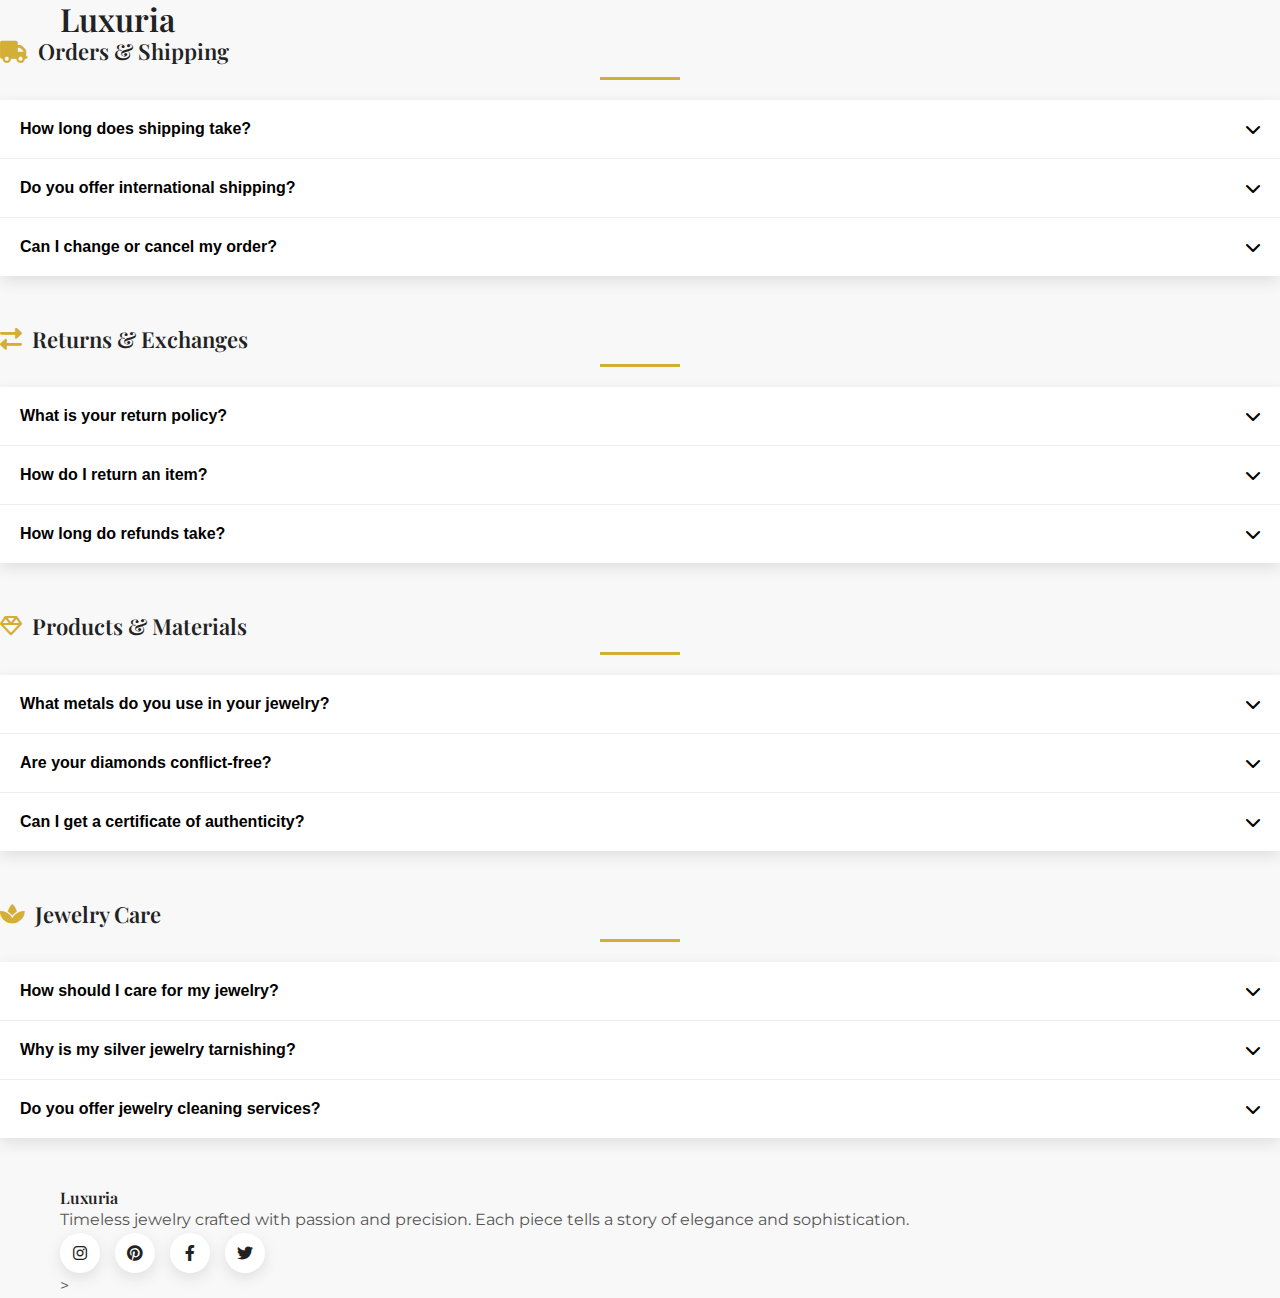
<file: faq.html>
<!DOCTYPE html>
<html lang="en">
<head>
    <meta charset="UTF-8">
    <meta name="viewport" content="width=device-width, initial-scale=1.0">
    <title>Luxuria | Frequently Asked Questions</title>
    <link rel="website icon" type="png" href="IBP ;.png">
    <link rel="stylesheet" href="https://cdnjs.cloudflare.com/ajax/libs/font-awesome/6.0.0/css/all.min.css">
    <link rel="stylesheet" href="style.css">
    <link rel="stylesheet" href="faq.css">
    <link href="https://fonts.googleapis.com/css2?family=Playfair+Display:wght@400;700&family=Montserrat:wght@300;400;600&display=swap" rel="stylesheet">
</head>
<body>
    <!-- Preloader (same as main site) -->
    <div class="preloader">
        <div class="diamond-loader"></div>
    </div>

    <!-- Header (same as main site) -->
    <header class="luxury-header">
        <div class="container">
            <div class="logo">
           
                <h1>Luxuria</h1>
            </div>
           
         
        </div>
    </header>

    <!-- FAQ Hero Section -->
    

    
       

        <div class="faq-container">
            <!-- Orders & Shipping -->
            <section class="faq-section" data-category="orders">
                <h3 class="section-title"><i class="fas fa-truck"></i> Orders & Shipping</h3>
                <div class="accordion">
                    <div class="accordion-item">
                        <button class="accordion-header">
                            <span>How long does shipping take?</span>
                            <i class="fas fa-chevron-down"></i>
                        </button>
                        <div class="accordion-content">
                            <p>We offer several shipping options:</p>
                            <ul>
                                <li><strong>Standard Shipping:</strong> 3-5 business days ($8.95)</li>
                                <li><strong>Express Shipping:</strong> 2-3 business days ($14.95)</li>
                                <li><strong>Overnight Shipping:</strong> 1 business day ($24.95)</li>
                            </ul>
                            <p>All orders are processed within 1-2 business days. You'll receive a tracking number once your order ships.</p>
                        </div>
                    </div>

                    <div class="accordion-item">
                        <button class="accordion-header">
                            <span>Do you offer international shipping?</span>
                            <i class="fas fa-chevron-down"></i>
                        </button>
                        <div class="accordion-content">
                            <p>Yes, we ship to most countries worldwide. International shipping typically takes 7-14 business days and costs are calculated at checkout based on your location.</p>
                            <p>Please note that customers are responsible for any customs duties, taxes, or fees imposed by their country.</p>
                        </div>
                    </div>

                    <div class="accordion-item">
                        <button class="accordion-header">
                            <span>Can I change or cancel my order?</span>
                            <i class="fas fa-chevron-down"></i>
                        </button>
                        <div class="accordion-content">
                            <p>We process orders quickly to ensure fast delivery. If you need to make changes, please contact us immediately at <a href="mailto:support@luxuria.com">support@luxuria.com</a> or call +1 (555) 123-4567.</p>
                            <p>If your order hasn't been shipped yet, we may be able to modify or cancel it. Once shipped, you'll need to follow our return process.</p>
                        </div>
                    </div>
                </div>
            </section>

            <!-- Returns & Exchanges -->
            <section class="faq-section" data-category="returns">
                <h3 class="section-title"><i class="fas fa-exchange-alt"></i> Returns & Exchanges</h3>
                <div class="accordion">
                    <div class="accordion-item">
                        <button class="accordion-header">
                            <span>What is your return policy?</span>
                            <i class="fas fa-chevron-down"></i>
                        </button>
                        <div class="accordion-content">
                            <p>We offer a 30-day return policy for most items. To be eligible for a return:</p>
                            <ul>
                                <li>Item must be unused and in the same condition as received</li>
                                <li>Item must be in the original packaging</li>
                                <li>Proof of purchase is required</li>
                            </ul>
                            <p>Personalized or engraved items are final sale and cannot be returned.</p>
                        </div>
                    </div>

                    <div class="accordion-item">
                        <button class="accordion-header">
                            <span>How do I return an item?</span>
                            <i class="fas fa-chevron-down"></i>
                        </button>
                        <div class="accordion-content">
                            <p>To initiate a return:</p>
                            <ol>
                                <li>Contact our customer service to request a return authorization</li>
                                <li>Package the item securely in its original packaging</li>
                                <li>Include the return form provided by our team</li>
                                <li>Ship the package to the address provided</li>
                            </ol>
                            <p>Return shipping costs are the customer's responsibility unless the return is due to our error.</p>
                        </div>
                    </div>

                    <div class="accordion-item">
                        <button class="accordion-header">
                            <span>How long do refunds take?</span>
                            <i class="fas fa-chevron-down"></i>
                        </button>
                        <div class="accordion-content">
                            <p>Once we receive your return, we will inspect it and notify you of the approval status. Approved refunds will be processed to your original payment method within 5-7 business days.</p>
                            <p>Please note that your bank or credit card company may take additional time to post the refund to your account.</p>
                        </div>
                    </div>
                </div>
            </section>

            <!-- Products & Materials -->
            <section class="faq-section" data-category="products">
                <h3 class="section-title"><i class="far fa-gem"></i> Products & Materials</h3>
                <div class="accordion">
                    <div class="accordion-item">
                        <button class="accordion-header">
                            <span>What metals do you use in your jewelry?</span>
                            <i class="fas fa-chevron-down"></i>
                        </button>
                        <div class="accordion-content">
                            <p>We use only high-quality metals in our jewelry:</p>
                            <ul>
                                <li><strong>Gold:</strong> 14k and 18k in yellow, white, and rose gold</li>
                                <li><strong>Silver:</strong> Sterling silver (92.5% pure)</li>
                                <li><strong>Platinum:</strong> 950 platinum (95% pure)</li>
                                <li><strong>Vermeil:</strong> Sterling silver with 18k gold plating</li>
                            </ul>
                            <p>All our metals are nickel-free and hypoallergenic.</p>
                        </div>
                    </div>

                    <div class="accordion-item">
                        <button class="accordion-header">
                            <span>Are your diamonds conflict-free?</span>
                            <i class="fas fa-chevron-down"></i>
                        </button>
                        <div class="accordion-content">
                            <p>Absolutely. We adhere to the Kimberley Process and only source diamonds from ethical suppliers who comply with international labor and trade regulations.</p>
                            <p>All our diamonds come with certification from reputable gemological laboratories, and we can provide these documents upon request.</p>
                        </div>
                    </div>

                    <div class="accordion-item">
                        <button class="accordion-header">
                            <span>Can I get a certificate of authenticity?</span>
                            <i class="fas fa-chevron-down"></i>
                        </button>
                        <div class="accordion-content">
                            <p>Yes, all our jewelry comes with a certificate of authenticity. For diamond jewelry over 0.5 carats, we include a GIA or IGI certificate.</p>
                            <p>If you need additional documentation for insurance purposes, please contact our customer service team after your purchase.</p>
                        </div>
                    </div>
                </div>
            </section>

            <!-- Jewelry Care -->
            <section class="faq-section" data-category="care">
                <h3 class="section-title"><i class="fas fa-spa"></i> Jewelry Care</h3>
                <div class="accordion">
                    <div class="accordion-item">
                        <button class="accordion-header">
                            <span>How should I care for my jewelry?</span>
                            <i class="fas fa-chevron-down"></i>
                        </button>
                        <div class="accordion-content">
                            <p>To keep your jewelry looking its best:</p>
                            <ul>
                                <li>Remove jewelry before swimming, showering, or applying cosmetics</li>
                                <li>Store pieces separately in soft pouches to prevent scratching</li>
                                <li>Clean with a soft, lint-free cloth after each wear</li>
                                <li>For deeper cleaning, use a mild soap solution and soft brush</li>
                                <li>Have pieces professionally cleaned and inspected annually</li>
                            </ul>
                        </div>
                    </div>

                    <div class="accordion-item">
                        <button class="accordion-header">
                            <span>Why is my silver jewelry tarnishing?</span>
                            <i class="fas fa-chevron-down"></i>
                        </button>
                        <div class="accordion-content">
                            <p>Silver naturally tarnishes when exposed to air and certain chemicals. This is normal and doesn't indicate poor quality.</p>
                            <p>To prevent tarnish:</p>
                            <ul>
                                <li>Store silver in airtight containers with anti-tarnish strips</li>
                                <li>Wear your silver jewelry regularly (body oils help prevent tarnish)</li>
                                <li>Clean with a silver polishing cloth</li>
                            </ul>
                            <p>We include a polishing cloth with all silver jewelry purchases.</p>
                        </div>
                    </div>

                    <div class="accordion-item">
                        <button class="accordion-header">
                            <span>Do you offer jewelry cleaning services?</span>
                            <i class="fas fa-chevron-down"></i>
                        </button>
                        <div class="accordion-content">
                            <p>Yes, we offer complimentary cleaning for all Luxuria jewelry. Simply visit any of our boutiques or mail your jewelry to our service center (shipping costs apply).</p>
                            <p>For non-Luxuria jewelry, we charge a modest fee based on the piece and required services. Contact us for more information.</p>
                        </div>
                    </div>
                </div>
            </section>
        </div>

       

    <!-- Footer (same as main site) -->
    <footer class="luxury-footer">
        <div class="container">
            <div class="footer-column">
                <h4>Luxuria</h4>
                <p>Timeless jewelry crafted with passion and precision. Each piece tells a story of elegance and sophistication.</p>
                <div class="social-links">
                    <a href="#"><i class="fab fa-instagram"></i></a>
                    <a href="#"><i class="fab fa-pinterest"></i></a>
                    <a href="#"><i class="fab fa-facebook-f"></i></a>
                    <a href="#"><i class="fab fa-twitter"></i></a>
                </div>
            </div>
            >
    </footer>

    <script src="main.js"></script>
    <script src="faq.js"></script>
</body>
</html>
</file>
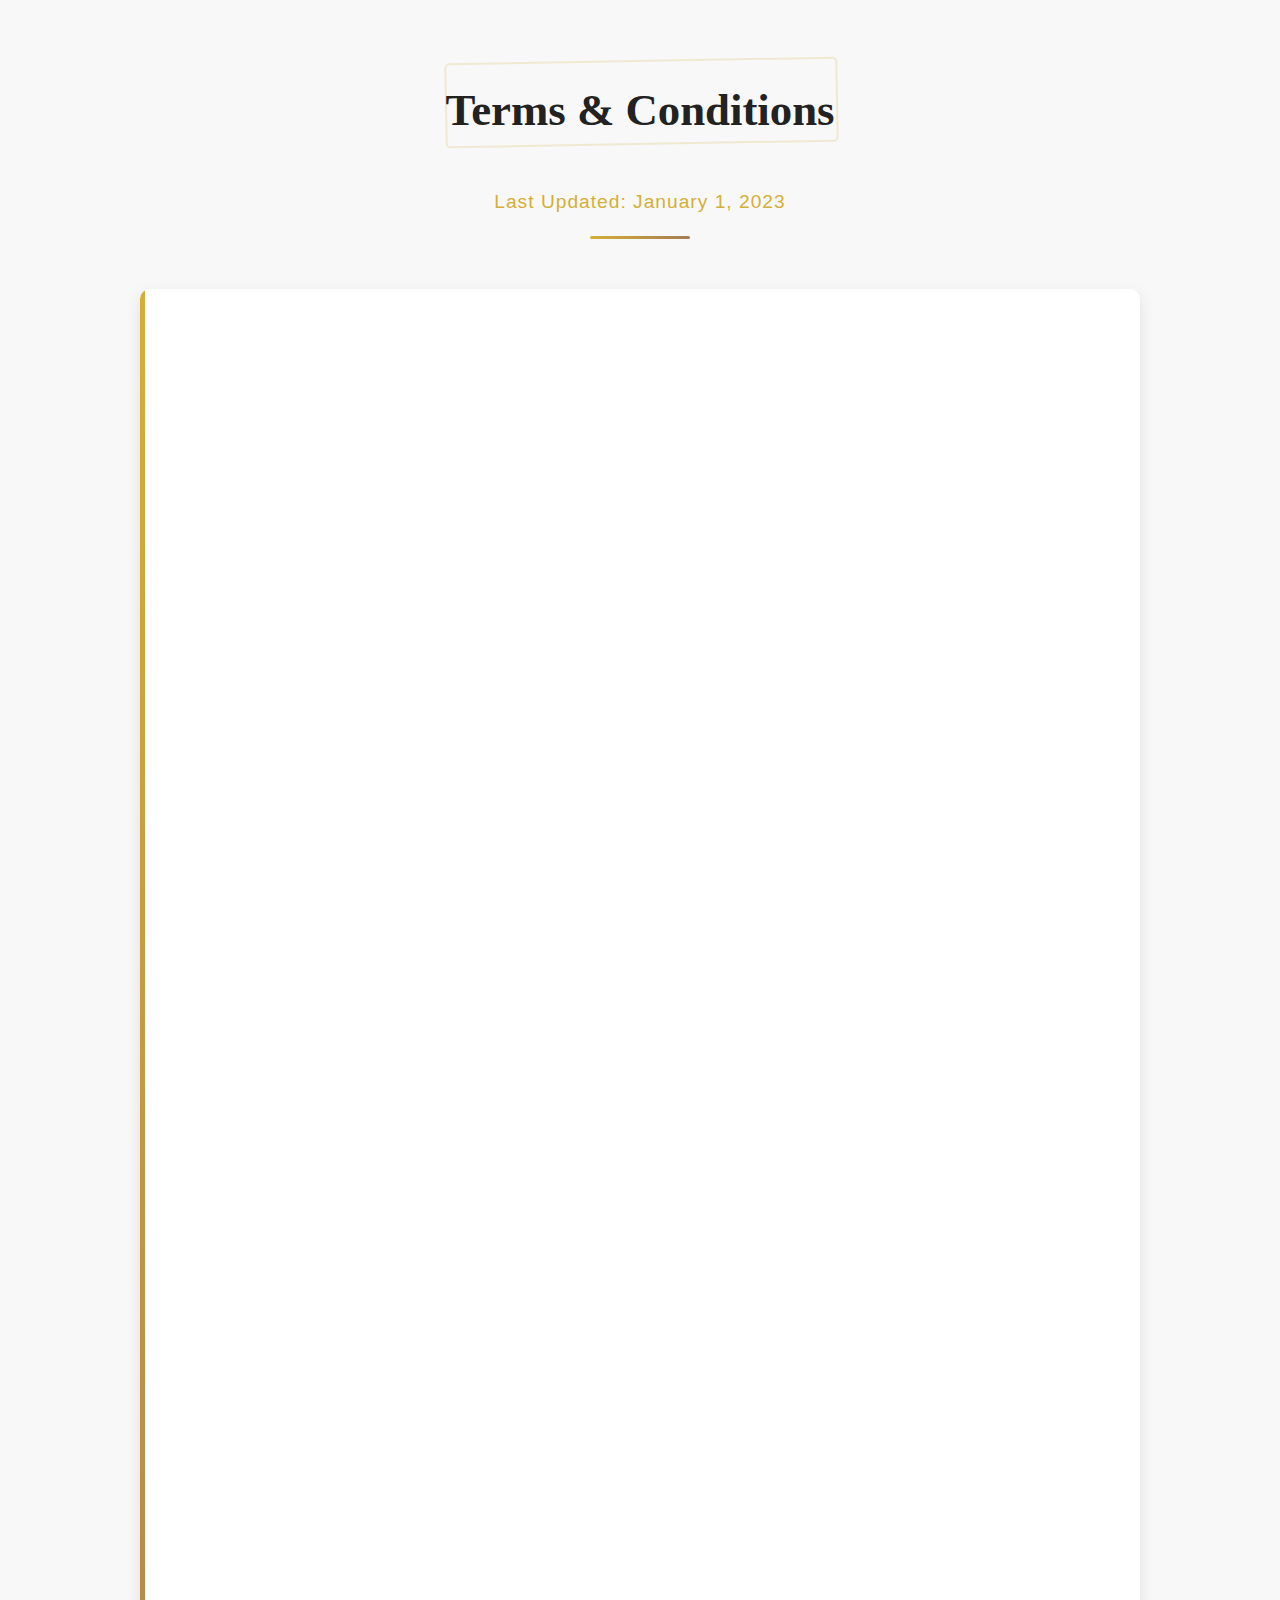
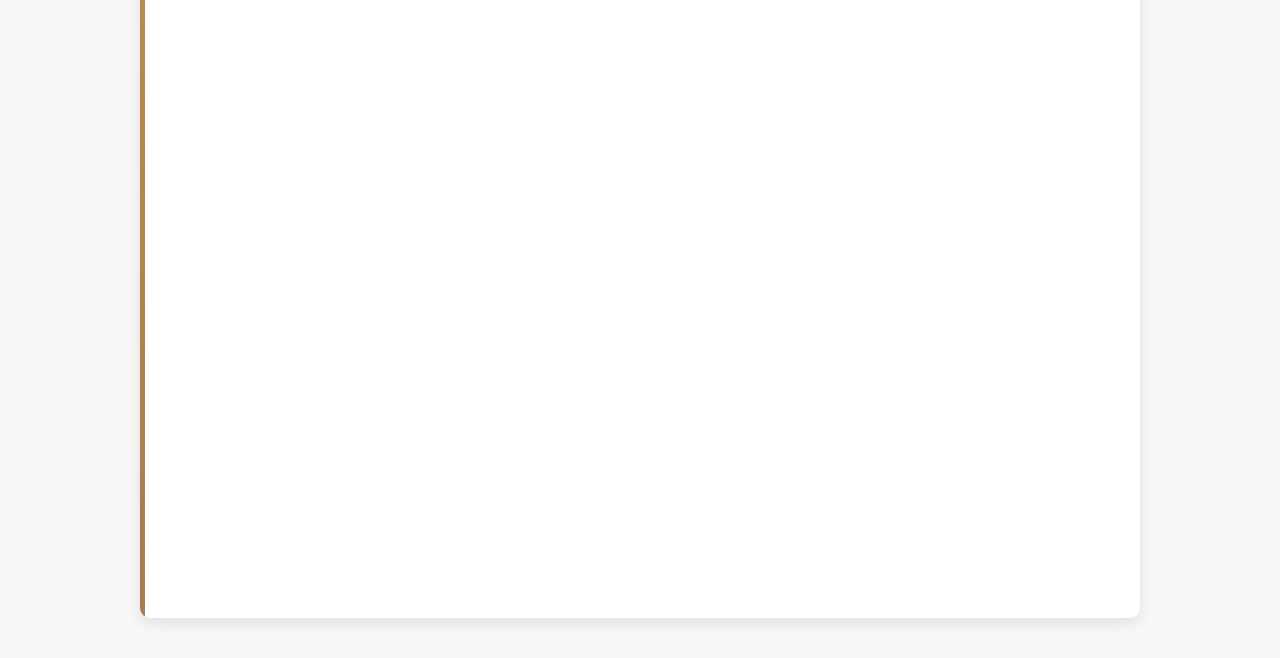
<file: terms.html>
<!DOCTYPE html>
<html lang="en">
<head>
    <meta charset="UTF-8">
    <meta name="viewport" content="width=device-width, initial-scale=1.0">
    <title>Terms & Conditions | Luxuria Jewelry</title>
    <link rel="website icon" type="png" href="IBP ;.png">
    <style>
        /* Terms & Conditions Page Styles with Animations */
        :root {
            --primary-color: #d4af37; /* Gold */
            --secondary-color: #333333; /* Dark gray */
            --accent-color: #a67c52; /* Metallic bronze */
            --light-color: #f8f8f8;
            --dark-color: #222222;
            --text-color: #555555;
            --light-gray: #eaeaea;
            --white: #ffffff;
            
            --font-heading: 'Playfair Display', serif;
            --font-body: 'Montserrat', sans-serif;
            
            --transition: all 0.4s cubic-bezier(0.25, 0.46, 0.45, 0.94);
            --transition-slow: all 0.6s cubic-bezier(0.25, 0.46, 0.45, 0.94);
            --box-shadow: 0 5px 15px rgba(0, 0, 0, 0.1);
        }

        body {
            font-family: var(--font-body);
            color: var(--text-color);
            line-height: 1.8;
            background-color: var(--light-color);
            padding: 0;
            margin: 0;
        }

        .terms-container {
            max-width: 1000px;
            margin: 0 auto;
            padding: 40px 20px;
            animation: fadeIn 0.8s ease-out;
        }

        @keyframes fadeIn {
            from {
                opacity: 0;
                transform: translateY(20px);
            }
            to {
                opacity: 1;
                transform: translateY(0);
            }
        }

        .terms-header {
            text-align: center;
            margin-bottom: 50px;
            position: relative;
            overflow: hidden;
        }

        .terms-header::after {
            content: '';
            position: absolute;
            bottom: 0;
            left: 50%;
            transform: translateX(-50%);
            width: 100px;
            height: 3px;
            background: linear-gradient(90deg, var(--primary-color), var(--accent-color));
            border-radius: 3px;
        }

        .terms-title {
            font-family: var(--font-heading);
            font-size: 2.8rem;
            color: var(--dark-color);
            margin-bottom: 15px;
            position: relative;
            display: inline-block;
        }

        .terms-title::before {
            content: '';
            position: absolute;
            top: -10px;
            left: 0;
            width: 100%;
            height: 100%;
            border: 2px solid rgba(212, 175, 55, 0.2);
            border-radius: 5px;
            transform: rotate(-1deg);
            z-index: -1;
            animation: pulseBorder 4s infinite alternate;
        }

        @keyframes pulseBorder {
            0% {
                transform: rotate(-1deg) scale(1);
                opacity: 0.3;
            }
            100% {
                transform: rotate(1deg) scale(1.02);
                opacity: 0.7;
            }
        }

        .terms-subtitle {
            font-size: 1.2rem;
            color: var(--primary-color);
            letter-spacing: 1px;
        }

        .terms-content {
            background-color: var(--white);
            border-radius: 10px;
            box-shadow: var(--box-shadow);
            padding: 40px;
            position: relative;
            overflow: hidden;
            transition: var(--transition-slow);
        }

        .terms-content:hover {
            box-shadow: 0 10px 30px rgba(0, 0, 0, 0.15);
            transform: translateY(-5px);
        }

        .terms-content::before {
            content: '';
            position: absolute;
            top: 0;
            left: 0;
            width: 5px;
            height: 100%;
            background: linear-gradient(to bottom, var(--primary-color), var(--accent-color));
        }

        .section {
            margin-bottom: 40px;
            opacity: 0;
            transform: translateY(20px);
            animation: fadeInUp 0.6s forwards;
        }

        @keyframes fadeInUp {
            to {
                opacity: 1;
                transform: translateY(0);
            }
        }

        .section:nth-child(1) { animation-delay: 0.2s; }
        .section:nth-child(2) { animation-delay: 0.4s; }
        .section:nth-child(3) { animation-delay: 0.6s; }
        .section:nth-child(4) { animation-delay: 0.8s; }
        .section:nth-child(5) { animation-delay: 1s; }
        .section:nth-child(6) { animation-delay: 1.2s; }

        .section-title {
            font-family: var(--font-heading);
            font-size: 1.6rem;
            color: var(--dark-color);
            margin-bottom: 15px;
            position: relative;
            display: inline-block;
        }

        .section-title::after {
            content: '';
            position: absolute;
            bottom: -5px;
            left: 0;
            width: 50px;
            height: 2px;
            background-color: var(--primary-color);
            transition: var(--transition);
        }

        .section-title:hover::after {
            width: 100%;
        }

        .section-content {
            padding-left: 20px;
            border-left: 1px dashed var(--light-gray);
            transition: var(--transition);
        }

        .section:hover .section-content {
            border-left-color: var(--primary-color);
            padding-left: 25px;
        }

        .highlight-box {
            background-color: rgba(212, 175, 55, 0.05);
            border-left: 4px solid var(--primary-color);
            padding: 20px;
            margin: 20px 0;
            border-radius: 0 5px 5px 0;
            transition: var(--transition);
        }

        .highlight-box:hover {
            background-color: rgba(212, 175, 55, 0.1);
            transform: translateX(5px);
        }

        .last-updated {
            text-align: center;
            font-style: italic;
            color: var(--text-color);
            margin-top: 50px;
            opacity: 0;
            animation: fadeIn 0.6s 1.4s forwards;
        }

        /* Responsive Styles */
        @media (max-width: 768px) {
            .terms-title {
                font-size: 2.2rem;
            }
            
            .terms-content {
                padding: 30px 20px;
            }
            
            .section-title {
                font-size: 1.4rem;
            }
        }

        @media (max-width: 576px) {
            .terms-title {
                font-size: 1.8rem;
            }
            
            .terms-subtitle {
                font-size: 1rem;
            }
            
            .section-title {
                font-size: 1.2rem;
            }
        }
    </style>
</head>
<body>
    <div class="terms-container">
        <div class="terms-header">
            <h1 class="terms-title">Terms & Conditions</h1>
            <p class="terms-subtitle">Last Updated: January 1, 2023</p>
        </div>
        
        <div class="terms-content">
            <div class="section">
                <h2 class="section-title">1. Introduction</h2>
                <div class="section-content">
                    <p>Welcome to Luxuria Jewelry. These Terms & Conditions govern your use of our website and services. By accessing or using our services, you agree to be bound by these terms.</p>
                    <div class="highlight-box">
                        <p>Please read these terms carefully before using our website. If you disagree with any part of these terms, you may not access the service.</p>
                    </div>
                </div>
            </div>
            
            <div class="section">
                <h2 class="section-title">2. Intellectual Property</h2>
                <div class="section-content">
                    <p>The content, organization, graphics, design, and other matters related to our site are protected under applicable copyrights and other proprietary laws.</p>
                    <p>All jewelry designs, product images, and descriptions are the exclusive property of Luxuria Jewelry and may not be reproduced without express written permission.</p>
                </div>
            </div>
            
            <div class="section">
                <h2 class="section-title">3. Product Information</h2>
                <div class="section-content">
                    <p>We strive to accurately display our products, including colors and details. However, actual colors may vary due to device display settings.</p>
                    <p>All precious metal weights and gemstone carat weights are approximate. Slight variations may occur in handmade items.</p>
                    <div class="highlight-box">
                        <p>All jewelry is handcrafted, and minor variations in design may occur, making each piece unique.</p>
                    </div>
                </div>
            </div>
            
            <div class="section">
                <h2 class="section-title">4. Orders & Payments</h2>
                <div class="section-content">
                    <p>All orders are subject to product availability. We reserve the right to refuse or cancel any order for any reason.</p>
                    <p>Accepted payment methods include major credit cards, PayPal, and Apple Pay. All transactions are processed securely.</p>
                </div>
            </div>
            
            <div class="section">
                <h2 class="section-title">5. Returns & Exchanges</h2>
                <div class="section-content">
                    <p>We accept returns within 30 days of purchase for store credit or exchange. Items must be in original condition with all tags attached.</p>
                    <div class="highlight-box">
                        <p>Custom or engraved items cannot be returned or exchanged unless defective.</p>
                    </div>
                    <p>Shipping costs for returns are the responsibility of the customer, except in cases of defective items.</p>
                </div>
            </div>
            
            <div class="section">
                <h2 class="section-title">6. Limitation of Liability</h2>
                <div class="section-content">
                    <p>Luxuria Jewelry shall not be liable for any special or consequential damages resulting from the use of, or inability to use, our products or services.</p>
                    <p>Our total liability for any claim related to our products or services shall not exceed the purchase price of the item in question.</p>
                </div>
            </div>
            
            <p class="last-updated">These terms may be updated periodically. Please check back for the most current version.</p>
        </div>
    </div>
</body>
</html>
</file>
<file: style.css>
/* Fonts and Base Styles */
@import url('https://fonts.googleapis.com/css2?family=Playfair+Display:wght@400;500;600;700&family=Montserrat:wght@300;400;500;600;700&display=swap');

:root {
    --primary-color: #d4af37; /* Gold */
    --secondary-color: #333333; /* Dark gray */
    --accent-color: #a67c52; /* Metallic bronze */
    --light-color: #f8f8f8;
    --dark-color: #222222;
    --text-color: #555555;
    --light-gray: #eaeaea;
    --medium-gray: #cccccc;
    --white: #ffffff;
    --black: #000000;
    --success-color: #4caf50;
    --error-color: #f44336;
    
    --font-heading: 'Playfair Display', serif;
    --font-body: 'Montserrat', sans-serif;
    
    --transition: all 0.3s ease;
    --box-shadow: 0 5px 15px rgba(0, 0, 0, 0.1);
    --box-shadow-hover: 0 8px 25px rgba(0, 0, 0, 0.15);
}

* {
    margin: 0;
    padding: 0;
    box-sizing: border-box;
}

body {
    font-family: var(--font-body);
    color: var(--text-color);
    line-height: 1.6;
    background-color: var(--light-color);
    overflow-x: hidden;
}

h1, h2, h3, h4, h5, h6 {
    font-family: var(--font-heading);
    color: var(--dark-color);
    font-weight: 600;
    line-height: 1.2;
}

a {
    text-decoration: none;
    color: inherit;
    transition: var(--transition);
}

ul {
    list-style: none;
}

img {
    max-width: 100%;
    height: auto;
    display: block;
}

.container {
    width: 100%;
    max-width: 1200px;
    margin: 0 auto;
    padding: 0 20px;
}

.btn {
    display: inline-block;
    padding: 12px 24px;
    border-radius: 4px;
    font-weight: 600;
    text-align: center;
    cursor: pointer;
    transition: var(--transition);
    border: none;
    font-family: var(--font-body);
}

.btn-primary {
    background-color: var(--primary-color);
    color: var(--white);
}

.btn-primary:hover {
    background-color: #c19b2e;
    transform: translateY(-2px);
    box-shadow: var(--box-shadow-hover);
}

.btn-secondary {
    background-color: var(--secondary-color);
    color: var(--white);
}

.btn-secondary:hover {
    background-color: #444444;
    transform: translateY(-2px);
    box-shadow: var(--box-shadow-hover);
}

.btn-outline {
    background-color: transparent;
    color: var(--dark-color);
    border: 1px solid var(--dark-color);
}

.btn-outline:hover {
    background-color: var(--dark-color);
    color: var(--white);
}

.btn-text {
    background-color: transparent;
    color: var(--text-color);
    padding: 8px 16px;
}

.btn-text:hover {
    color: var(--primary-color);
}

.section-title {
    font-size: 2.5rem;
    margin-bottom: 1.5rem;
    text-align: center;
    position: relative;
    padding-bottom: 15px;
}

.section-title::after {
    content: '';
    position: absolute;
    bottom: 0;
    left: 50%;
    transform: translateX(-50%);
    width: 80px;
    height: 3px;
    background-color: var(--primary-color);
}

/* Header Styles */
.header {
    position: fixed;
    top: 0;
    left: 0;
    width: 100%;
    background-color: var(--white);
    box-shadow: 0 2px 10px rgba(0, 0, 0, 0.1);
    z-index: 1000;
    padding: 15px 0;
    transition: var(--transition);
}

.header.scrolled {
    padding: 10px 0;
    background-color: rgba(247, 246, 243, 0.753);
    backdrop-filter: blur(5px);
}

.header-content {
    display: flex;
    justify-content: space-between;
    align-items: center;
}

.logo a {
    font-family: var(--font-heading);
    font-size: 1.8rem;
    font-weight: 700;
    color: var(--dark-color);
    letter-spacing: 1px;
}

.logo a:hover {
    color: var(--primary-color);
}

.main-nav ul {
    display: flex;
    gap: 30px;
}

.main-nav a {
    font-weight: 500;
    color: var(--dark-color);
    position: relative;
    padding: 5px 0;
}

.main-nav a::after {
    content: '';
    position: absolute;
    bottom: 0;
    left: 0;
    width: 0;
    height: 2px;
    background-color: var(--primary-color);
    transition: var(--transition);
}

.main-nav a:hover::after {
    width: 100%;
}

.header-icons {
    display: flex;
    gap: 20px;
    align-items: center;
}

.header-icons a {
    font-size: 1.2rem;
    color: var(--dark-color);
    position: relative;
}

.header-icons a:hover {
    color: var(--primary-color);
}

.cart-count {
    position: absolute;
    top: -8px;
    right: -8px;
    background-color: var(--primary-color);
    color: var(--white);
    border-radius: 50%;
    width: 18px;
    height: 18px;
    display: flex;
    justify-content: center;
    align-items: center;
    font-size: 0.7rem;
    font-weight: 600;
}

.mobile-menu-btn {
    display: none;
    background: none;
    border: none;
    font-size: 1.5rem;
    color: var(--dark-color);
    cursor: pointer;
}

/* Mobile Menu */
.mobile-menu {
    position: fixed;
    top: 0;
    right: -100%;
    width: 300px;
    height: 100vh;
    background-color: var(--white);
    z-index: 1100;
    transition: var(--transition);
    box-shadow: -5px 0 15px rgba(0, 0, 0, 0.1);
}

.mobile-menu.active {
    right: 0;
}

.mobile-menu-header {
    padding: 20px;
    display: flex;
    justify-content: flex-end;
}

.close-mobile-menu {
    background: none;
    border: none;
    font-size: 1.5rem;
    color: var(--dark-color);
    cursor: pointer;
}

.mobile-nav ul {
    padding: 20px;
}

.mobile-nav li {
    margin-bottom: 15px;
}

.mobile-nav a {
    font-weight: 500;
    color: var(--dark-color);
    font-size: 1.1rem;
}

.mobile-nav a:hover {
    color: var(--primary-color);
}

/* Hero Section */
.hero {
    height: 100vh;
    min-height: 700px;
    background: linear-gradient(rgba(0, 0, 0, 0.4), rgba(0, 0, 0, 0.4)), url('6.jpg') no-repeat center center/cover;
    color: var(--white);
    display: flex;
    align-items: center;
    padding-top: 80px;
    text-align: center;
}

.hero-content {
    max-width: 800px;
    margin: 0 auto;
}

.hero-title {
    font-size: 3.5rem;
    margin-bottom: 20px;
    animation: fadeInUp 1s ease;
}

.hero-subtitle {
    font-size: 1.2rem;
    margin-bottom: 30px;
    animation: fadeInUp 1s ease 0.3s forwards;
    opacity: 0;
}

.hero .btn {
    animation: fadeInUp 1s ease 0.6s forwards;
    opacity: 0;
}

@keyframes fadeInUp {
    from {
        opacity: 0;
        transform: translateY(20px);
    }
    to {
        opacity: 1;
        transform: translateY(0);
    }
}

/* Shop Section */
.shop-section {
    padding: 100px 0;
}

.shop-content {
    display: flex;
    gap: 30px;
    margin-top: 50px;
}

.filters {
    width: 250px;
    flex-shrink: 0;
}

.filter-group {
    margin-bottom: 30px;
    padding-bottom: 20px;
    border-bottom: 1px solid var(--light-gray);
}

.filter-title {
    font-size: 1.2rem;
    margin-bottom: 15px;
    color: var(--dark-color);
    font-family: var(--font-heading);
}

.category-list li {
    margin-bottom: 10px;
}

.category-list a {
    display: block;
    padding: 8px 0;
    color: var(--text-color);
    position: relative;
}

.category-list a::before {
    content: '';
    position: absolute;
    left: -15px;
    top: 50%;
    transform: translateY(-50%);
    width: 5px;
    height: 5px;
    background-color: var(--primary-color);
    border-radius: 50%;
    opacity: 0;
    transition: var(--transition);
}

.category-list a:hover {
    color: var(--dark-color);
}

.category-list a.active {
    color: var(--dark-color);
    font-weight: 600;
}

.category-list a.active::before {
    opacity: 1;
}

.price-range {
    padding: 10px 0;
}

.range-slider {
    height: 5px;
    background-color: var(--light-gray);
    border-radius: 5px;
    margin-bottom: 20px;
    position: relative;
}

.range-slider input {
    position: absolute;
    width: 100%;
    height: 5px;
    top: 0;
    background: none;
    pointer-events: none;
    -webkit-appearance: none;
    -moz-appearance: none;
}

.range-slider input::-webkit-slider-thumb {
    height: 17px;
    width: 17px;
    border-radius: 50%;
    background: var(--primary-color);
    pointer-events: auto;
    -webkit-appearance: none;
    box-shadow: 0 0 6px rgba(0, 0, 0, 0.05);
}

.range-slider input::-moz-range-thumb {
    height: 17px;
    width: 17px;
    border-radius: 50%;
    background: var(--primary-color);
    pointer-events: auto;
    -moz-appearance: none;
    box-shadow: 0 0 6px rgba(0, 0, 0, 0.05);
}

.price-inputs {
    display: flex;
    align-items: center;
    justify-content: space-between;
}

.field {
    display: flex;
    align-items: center;
    width: 45%;
}

.field span {
    margin-right: 5px;
    color: var(--dark-color);
    font-weight: 500;
}

.field input {
    width: 100%;
    padding: 5px;
    border: 1px solid var(--medium-gray);
    border-radius: 4px;
    text-align: center;
    font-family: var(--font-body);
}

.separator {
    color: var(--dark-color);
    font-weight: 500;
}

.material-filters {
    display: flex;
    flex-direction: column;
    gap: 12px;
}

.filter-checkbox {
    display: flex;
    align-items: center;
    cursor: pointer;
    user-select: none;
    position: relative;
    padding-left: 30px;
}

.filter-checkbox input {
    position: absolute;
    opacity: 0;
    cursor: pointer;
    height: 0;
    width: 0;
}

.checkmark {
    position: absolute;
    left: 0;
    top: 50%;
    transform: translateY(-50%);
    height: 18px;
    width: 18px;
    border: 1px solid var(--medium-gray);
    border-radius: 3px;
    transition: var(--transition);
}

.filter-checkbox:hover input ~ .checkmark {
    border-color: var(--primary-color);
}

.filter-checkbox input:checked ~ .checkmark {
    background-color: var(--primary-color);
    border-color: var(--primary-color);
}

.checkmark::after {
    content: "";
    position: absolute;
    display: none;
    left: 6px;
    top: 2px;
    width: 5px;
    height: 10px;
    border: solid white;
    border-width: 0 2px 2px 0;
    transform: rotate(45deg);
}

.filter-checkbox input:checked ~ .checkmark::after {
    display: block;
}

.products-grid {
    flex: 1;
}

.products-header {
    display: flex;
    justify-content: space-between;
    align-items: center;
    margin-bottom: 20px;
}

.products-count {
    font-size: 0.9rem;
    color: var(--text-color);
}

.sort-options {
    display: flex;
    align-items: center;
    gap: 10px;
}

.sort-options label {
    font-size: 0.9rem;
}

.sort-options select {
    padding: 8px 12px;
    border: 1px solid var(--medium-gray);
    border-radius: 4px;
    font-family: var(--font-body);
    background-color: var(--white);
    cursor: pointer;
}

.products-container {
    display: grid;
    grid-template-columns: repeat(auto-fill, minmax(250px, 1fr));
    gap: 25px;
}

.product-card {
    background-color: var(--white);
    border-radius: 8px;
    overflow: hidden;
    box-shadow: var(--box-shadow);
    transition: var(--transition);
    position: relative;
}

.product-card:hover {
    transform: translateY(-5px);
    box-shadow: var(--box-shadow-hover);
}

.product-badge {
    position: absolute;
    top: 10px;
    left: 10px;
    background-color: var(--primary-color);
    color: var(--white);
    padding: 5px 10px;
    border-radius: 4px;
    font-size: 0.8rem;
    font-weight: 600;
    z-index: 1;
}

.product-image {
    height: 250px;
    overflow: hidden;
    position: relative;
}

.product-image img {
    width: 100%;
    height: 100%;
    object-fit: cover;
    transition: transform 0.5s ease;
}

.product-card:hover .product-image img {
    transform: scale(1.05);
}

.product-actions {
    position: absolute;
    bottom: 15px;
    left: 0;
    width: 100%;
    display: flex;
    justify-content: center;
    gap: 10px;
    opacity: 0;
    transform: translateY(10px);
    transition: var(--transition);
}

.product-card:hover .product-actions {
    opacity: 1;
    transform: translateY(0);
}

.product-actions button {
    width: 40px;
    height: 40px;
    border-radius: 50%;
    background-color: var(--white);
    color: var(--dark-color);
    border: none;
    display: flex;
    align-items: center;
    justify-content: center;
    cursor: pointer;
    transition: var(--transition);
    box-shadow: 0 2px 5px rgba(0, 0, 0, 0.1);
}

.product-actions button:hover {
    background-color: var(--primary-color);
    color: var(--white);
}

.product-info {
    padding: 20px;
}

.product-category {
    font-size: 0.8rem;
    color: var(--primary-color);
    margin-bottom: 5px;
    text-transform: uppercase;
    letter-spacing: 1px;
}

.product-title {
    font-size: 1.1rem;
    margin-bottom: 10px;
    color: var(--dark-color);
    font-weight: 600;
    white-space: nowrap;
    overflow: hidden;
    text-overflow: ellipsis;
}

.product-price {
    display: flex;
    align-items: center;
    gap: 10px;
    margin-bottom: 15px;
}

.current-price {
    font-size: 1.2rem;
    font-weight: 700;
    color: var(--dark-color);
}

.original-price {
    font-size: 0.9rem;
    color: var(--medium-gray);
    text-decoration: line-through;
}

.product-rating {
    display: flex;
    align-items: center;
    gap: 5px;
    margin-bottom: 15px;
}

.stars {
    color: var(--primary-color);
}

.rating-count {
    font-size: 0.8rem;
    color: var(--text-color);
}

.add-to-cart {
    width: 100%;
    padding: 10px;
    background-color: var(--primary-color);
    color: var(--white);
    border: none;
    border-radius: 4px;
    font-weight: 600;
    cursor: pointer;
    transition: var(--transition);
}

.add-to-cart:hover {
    background-color: #c19b2e;
}

.pagination {
    display: flex;
    justify-content: center;
    align-items: center;
    gap: 20px;
    margin-top: 40px;
}

.page-numbers {
    font-weight: 500;
    color: var(--dark-color);
}

/* Collections Section */
.collections-section {
    padding: 80px 0;
    background-color: var(--white);
}

.collections-grid {
    display: grid;
    grid-template-columns: repeat(auto-fit, minmax(300px, 1fr));
    gap: 30px;
    margin-top: 50px;
}

.collection-card {
    position: relative;
    height: 400px;
    border-radius: 8px;
    overflow: hidden;
    box-shadow: var(--box-shadow);
}

.collection-image {
    width: 100%;
    height: 100%;
}

.collection-image img {
    width: 100%;
    height: 100%;
    object-fit: cover;
    transition: transform 0.5s ease;
}

.collection-card:hover .collection-image img {
    transform: scale(1.05);
}

.collection-info {
    position: absolute;
    bottom: 0;
    left: 0;
    width: 100%;
    padding: 30px;
    background: linear-gradient(to top, rgba(0, 0, 0, 0.8), transparent);
    color: var(--white);
}

.collection-info h3 {
    font-size: 1.8rem;
    margin-bottom: 10px;
    color: var(--white);
}

.collection-info p {
    margin-bottom: 20px;
    opacity: 0.9;
}

/* About Section */
.about-section {
    padding: 100px 0;
    background-color: var(--light-color);
}

.about-content {
    display: flex;
    align-items: center;
    gap: 50px;
}

.about-text {
    flex: 1;
}

.about-text p {
    margin-bottom: 20px;
}

.about-image {
    flex: 1;
    border-radius: 8px;
    overflow: hidden;
    box-shadow: var(--box-shadow);
}

.about-image img {
    width: 100%;
    height: auto;
    display: block;
}

/* Testimonials Section */
.testimonials-section {
    padding: 80px 0;
    background-color: var(--white);
}

.testimonials-slider {
    max-width: 800px;
    margin: 50px auto 0;
    position: relative;
}

.testimonial {
    display: none;
    text-align: center;
    padding: 0 20px;
}

.testimonial.active {
    display: block;
    animation: fadeIn 0.5s ease;
}

@keyframes fadeIn {
    from { opacity: 0; }
    to { opacity: 1; }
}

.testimonial-content {
    background-color: var(--light-color);
    padding: 40px;
    border-radius: 8px;
    box-shadow: var(--box-shadow);
}

.rating {
    margin-bottom: 20px;
    color: var(--primary-color);
    font-size: 1.2rem;
}

.testimonial-text {
    font-size: 1.1rem;
    font-style: italic;
    margin-bottom: 20px;
    color: var(--dark-color);
}

.testimonial-author {
    font-weight: 600;
    color: var(--dark-color);
}

.slider-controls {
    display: flex;
    justify-content: center;
    align-items: center;
    gap: 20px;
    margin-top: 30px;
}

.slider-prev, .slider-next {
    background: none;
    border: none;
    font-size: 1.2rem;
    color: var(--dark-color);
    cursor: pointer;
    transition: var(--transition);
}

.slider-prev:hover, .slider-next:hover {
    color: var(--primary-color);
}

.slider-dots {
    display: flex;
    gap: 10px;
}

.dot {
    width: 12px;
    height: 12px;
    border-radius: 50%;
    background-color: var(--light-gray);
    cursor: pointer;
    transition: var(--transition);
}

.dot.active {
    background-color: var(--primary-color);
}

/* Contact Section */
.contact-section {
    padding: 100px 0;
    background-color: var(--light-color);
}

.contact-content {
    display: flex;
    gap: 50px;
}

.contact-info {
    flex: 1;
}

.contact-info p {
    margin-bottom: 30px;
}

.contact-details {
    margin-bottom: 30px;
}

.contact-item {
    display: flex;
    align-items: flex-start;
    gap: 15px;
    margin-bottom: 20px;
}

.contact-item i {
    font-size: 1.2rem;
    color: var(--primary-color);
    margin-top: 3px;
}

.social-links {
    display: flex;
    gap: 15px;
}

.social-links a {
    width: 40px;
    height: 40px;
    border-radius: 50%;
    background-color: var(--white);
    color: var(--dark-color);
    display: flex;
    align-items: center;
    justify-content: center;
    transition: var(--transition);
    box-shadow: var(--box-shadow);
}

.social-links a:hover {
    background-color: var(--primary-color);
    color: var(--white);
    transform: translateY(-3px);
}

.contact-form {
    flex: 1;
    background-color: var(--white);
    padding: 40px;
    border-radius: 8px;
    box-shadow: var(--box-shadow);
}

.form-group {
    margin-bottom: 20px;
}

.form-group input,
.form-group textarea {
    width: 100%;
    padding: 12px 15px;
    border: 1px solid var(--light-gray);
    border-radius: 4px;
    font-family: var(--font-body);
    transition: var(--transition);
}

.form-group input:focus,
.form-group textarea:focus {
    border-color: var(--primary-color);
    outline: none;
}

.form-group textarea {
    min-height: 120px;
    resize: vertical;
}

/* Newsletter Section */
.newsletter-section {
    padding: 60px 0;
    background-color: var(--primary-color);
    color: var(--white);
    text-align: center;
}

.newsletter-content {
    max-width: 600px;
    margin: 0 auto;
}

.newsletter-content h3 {
    font-size: 1.8rem;
    margin-bottom: 15px;
}

.newsletter-content p {
    margin-bottom: 25px;
    opacity: 0.9;
}

.newsletter-form {
    display: flex;
    max-width: 500px;
    margin: 0 auto;
}

.newsletter-form input {
    flex: 1;
    padding: 15px 20px;
    border: none;
    border-radius: 4px 0 0 4px;
    font-family: var(--font-body);
}

.newsletter-form button {
    border-radius: 0 4px 4px 0;
}

/* Footer */
.footer {
    background-color: var(--dark-color);
    color: var(--light-gray);
    padding: 70px 0 0;
}

.footer-content {
    display: grid;
    grid-template-columns: repeat(auto-fit, minmax(200px, 1fr));
    gap: 40px;
    margin-bottom: 50px;
}

.footer-col h4 {
    font-size: 1.3rem;
    margin-bottom: 20px;
    color: var(--white);
}

.footer-col ul li {
    margin-bottom: 12px;
}

.footer-col a {
    color: var(--light-gray);
    transition: var(--transition);
}

.footer-col a:hover {
    color: var(--primary-color);
    padding-left: 5px;
}

.footer-bottom {
    border-top: 1px solid rgba(255, 255, 255, 0.1);
    padding: 20px 0;
    display: flex;
    justify-content: space-between;
    align-items: center;
}

.copyright {
    font-size: 0.9rem;
    opacity: 0.8;
}

.footer-links {
    display: flex;
    gap: 20px;
}

.footer-links a {
    font-size: 0.9rem;
    color: var(--light-gray);
    transition: var(--transition);
}

.footer-links a:hover {
    color: var(--primary-color);
}

/* Shopping Cart Sidebar */
.cart-sidebar {
    position: fixed;
    top: 0;
    right: -400px;
    width: 400px;
    height: 100vh;
    background-color: var(--white);
    z-index: 1100;
    transition: var(--transition);
    box-shadow: -5px 0 15px rgba(0, 0, 0, 0.1);
    display: flex;
    flex-direction: column;
}

.cart-sidebar.active {
    right: 0;
}

.cart-header {
    padding: 20px;
    border-bottom: 1px solid var(--light-gray);
    display: flex;
    justify-content: space-between;
    align-items: center;
}

.close-cart {
    background: none;
    border: none;
    font-size: 1.5rem;
    color: var(--dark-color);
    cursor: pointer;
}

.cart-items {
    flex: 1;
    padding: 20px;
    overflow-y: auto;
}

.cart-item {
    display: flex;
    gap: 15px;
    margin-bottom: 20px;
    padding-bottom: 20px;
    border-bottom: 1px solid var(--light-gray);
}

.cart-item:last-child {
    border-bottom: none;
    margin-bottom: 0;
    padding-bottom: 0;
}

.cart-item-image {
    width: 80px;
    height: 80px;
    border-radius: 4px;
    overflow: hidden;
    flex-shrink: 0;
}

.cart-item-image img {
    width: 100%;
    height: 100%;
    object-fit: cover;
}

.cart-item-details {
    flex: 1;
}

.cart-item-title {
    font-size: 1rem;
    font-weight: 600;
    margin-bottom: 5px;
    color: var(--dark-color);
}

.cart-item-price {
    font-size: 0.9rem;
    color: var(--primary-color);
    margin-bottom: 10px;
}

.cart-item-quantity {
    display: flex;
    align-items: center;
    gap: 10px;
}

.quantity-btn {
    width: 25px;
    height: 25px;
    border-radius: 50%;
    background-color: var(--light-gray);
    border: none;
    display: flex;
    align-items: center;
    justify-content: center;
    cursor: pointer;
    transition: var(--transition);
}

.quantity-btn:hover {
    background-color: var(--primary-color);
    color: var(--white);
}

.quantity {
    font-size: 0.9rem;
}

.remove-item {
    background: none;
    border: none;
    color: var(--error-color);
    font-size: 1.2rem;
    cursor: pointer;
    transition: var(--transition);
}

.remove-item:hover {
    transform: scale(1.1);
}

.empty-cart {
    text-align: center;
    padding: 40px 0;
}

.empty-cart p {
    margin-bottom: 20px;
    font-size: 1.1rem;
    color: var(--text-color);
}

.cart-footer {
    padding: 20px;
    border-top: 1px solid var(--light-gray);
}

.cart-total {
    display: flex;
    justify-content: space-between;
    margin-bottom: 20px;
    font-size: 1.1rem;
    font-weight: 600;
    color: var(--dark-color);
}

.checkout-btn {
    width: 100%;
}

.cart-overlay {
    position: fixed;
    top: 0;
    left: 0;
    width: 100%;
    height: 100%;
    background-color: rgba(0, 0, 0, 0.5);
    z-index: 1050;
    opacity: 0;
    visibility: hidden;
    transition: var(--transition);
}

.cart-overlay.active {
    opacity: 1;
    visibility: visible;
}

/* Product Quick View Modal */
.product-modal {
    position: fixed;
    top: 0;
    left: 0;
    width: 100%;
    height: 100%;
    z-index: 1100;
    display: flex;
    justify-content: center;
    align-items: center;
    opacity: 0;
    visibility: hidden;
    transition: var(--transition);
}

.product-modal.active {
    opacity: 1;
    visibility: visible;
}

.modal-content {
    background-color: var(--white);
    width: 90%;
    max-width: 900px;
    max-height: 90vh;
    border-radius: 8px;
    overflow: hidden;
    position: relative;
    z-index: 2;
    box-shadow: 0 5px 30px rgba(0, 0, 0, 0.3);
    transform: scale(0.9);
    transition: var(--transition);
}

.product-modal.active .modal-content {
    transform: scale(1);
}

.close-modal {
    position: absolute;
    top: 20px;
    right: 20px;
    width: 40px;
    height: 40px;
    border-radius: 50%;
    background-color: var(--white);
    color: var(--dark-color);
    border: none;
    font-size: 1.2rem;
    cursor: pointer;
    z-index: 3;
    box-shadow: 0 2px 5px rgba(0, 0, 0, 0.1);
    transition: var(--transition);
}

.close-modal:hover {
    background-color: var(--primary-color);
    color: var(--white);
}

.modal-product-content {
    display: flex;
    flex-direction: column;
    overflow-y: auto;
    max-height: 90vh;
}

.modal-product-image {
    height: 400px;
    overflow: hidden;
}

.modal-product-image img {
    width: 100%;
    height: 100%;
    object-fit: cover;
}

.modal-product-details {
    padding: 40px;
}

.modal-product-title {
    font-size: 2rem;
    margin-bottom: 15px;
    color: var(--dark-color);
}

.modal-product-price {
    font-size: 1.5rem;
    color: var(--primary-color);
    margin-bottom: 20px;
    font-weight: 600;
}

.modal-product-description {
    margin-bottom: 25px;
    line-height: 1.7;
}

.modal-product-meta {
    display: flex;
    gap: 30px;
    margin-bottom: 25px;
}

.meta-item {
    display: flex;
    align-items: center;
    gap: 10px;
    font-size: 0.9rem;
}

.meta-item i {
    color: var(--primary-color);
}

.modal-product-options {
    margin-bottom: 30px;
}

.option-group {
    margin-bottom: 20px;
}

.option-title {
    font-weight: 600;
    margin-bottom: 10px;
    color: var(--dark-color);
}

.option-values {
    display: flex;
    gap: 10px;
    flex-wrap: wrap;
}

.option-value {
    padding: 8px 15px;
    border: 1px solid var(--light-gray);
    border-radius: 4px;
    cursor: pointer;
    transition: var(--transition);
}

.option-value:hover, .option-value.active {
    border-color: var(--primary-color);
    background-color: rgba(212, 175, 55, 0.1);
}

.modal-product-actions {
    display: flex;
    gap: 15px;
}

.quantity-selector {
    display: flex;
    align-items: center;
    border: 1px solid var(--light-gray);
    border-radius: 4px;
}

.quantity-btn {
    width: 40px;
    height: 40px;
    background-color: transparent;
    border: none;
    font-size: 1.2rem;
    cursor: pointer;
    transition: var(--transition);
}

.quantity-btn:hover {
    background-color: var(--light-gray);
}

.quantity-input {
    width: 50px;
    text-align: center;
    border: none;
    font-size: 1rem;
    font-weight: 600;
}

.modal-add-to-cart {
    flex: 1;
    padding: 0 30px;
    height: 40px;
}

.modal-overlay {
    position: fixed;
    top: 0;
    left: 0;
    width: 100%;
    height: 100%;
    background-color: rgba(0, 0, 0, 0.7);
    z-index: 1090;
    opacity: 0;
    visibility: hidden;
    transition: var(--transition);
}

.product-modal.active ~ .modal-overlay {
    opacity: 1;
    visibility: visible;
}

/* Responsive Styles */
@media (max-width: 992px) {
    .about-content {
        flex-direction: column;
    }
    
    .about-text, .about-image {
        flex: auto;
        width: 100%;
    }
    
    .about-image {
        order: -1;
        margin-bottom: 30px;
    }
    
    .contact-content {
        flex-direction: column;
    }
    
    .cart-sidebar {
        width: 350px;
    }
    
    .modal-product-content {
        flex-direction: column;
    }
    
    .modal-product-image {
        height: 300px;
    }
}

@media (max-width: 768px) {
    .main-nav {
        display: none;
    }
    
    .mobile-menu-btn {
        display: block;
    }
    
    .hero-title {
        font-size: 2.5rem;
    }
    
    .shop-content {
        flex-direction: column;
    }
    
    .filters {
        width: 100%;
    }
    
    .collections-grid {
        grid-template-columns: 1fr;
    }
    
    .modal-content {
        width: 95%;
    }
    
    .modal-product-details {
        padding: 25px;
    }
    
    .modal-product-title {
        font-size: 1.5rem;
    }
}

@media (max-width: 576px) {
    .hero {
        min-height: 600px;
    }
    
    .hero-title {
        font-size: 2rem;
    }
    
    .hero-subtitle {
        font-size: 1rem;
    }
    
    .section-title {
        font-size: 2rem;
    }
    
    .products-header {
        flex-direction: column;
        align-items: flex-start;
        gap: 15px;
    }
    
    .cart-sidebar {
        width: 100%;
    }
    
    .modal-product-actions {
        flex-direction: column;
    }
    
    .quantity-selector {
        width: 100%;
        justify-content: space-between;
    }
    
    .footer-bottom {
        flex-direction: column;
        gap: 15px;
        text-align: center;
    }
    
    .footer-links {
        justify-content: center;
    }
}
/* Privacy Policy Page Styles */
.privacy-policy {
    padding: 60px 0;
    background-color: var(--light-color);
    color: var(--text-color);
    line-height: 1.7;
}

.privacy-header {
    text-align: center;
    margin-bottom: 40px;
    animation: fadeIn 0.8s ease-out;
}

.privacy-header h1 {
    font-family: var(--font-heading);
    font-size: 2.5rem;
    color: var(--dark-color);
    margin-bottom: 10px;
}

.last-updated {
    color: var(--medium-gray);
    font-size: 0.9rem;
}

.privacy-content {
    max-width: 900px;
    margin: 0 auto;
}

.privacy-section {
    margin-bottom: 40px;
    padding: 30px;
    background-color: var(--white);
    border-radius: var(--border-radius);
    box-shadow: var(--box-shadow);
    transition: var(--transition);
}

.privacy-section:hover {
    transform: translateY(-5px);
    box-shadow: var(--box-shadow-hover);
}

.privacy-section h2 {
    font-family: var(--font-heading);
    color: var(--dark-color);
    margin-bottom: 20px;
    padding-bottom: 10px;
    border-bottom: 1px solid var(--light-gray);
    display: flex;
    align-items: center;
    gap: 10px;
}

.privacy-section h2 i {
    color: var(--primary-color);
}

.privacy-section p, 
.privacy-section ul {
    margin-bottom: 15px;
}

.privacy-section ul {
    padding-left: 20px;
}

.privacy-section ul li {
    margin-bottom: 8px;
}

/* Cookie Banner Styles */
.cookie-consent-banner {
    position: fixed;
    bottom: 0;
    left: 0;
    right: 0;
    background-color: var(--dark-color);
    color: var(--white);
    padding: 15px 0;
    z-index: 1000;
    transform: translateY(100%);
    transition: var(--transition-slow);
}

.cookie-consent-banner.show {
    transform: translateY(0);
}

.cookie-content {
    display: flex;
    justify-content: space-between;
    align-items: center;
    max-width: 1200px;
    margin: 0 auto;
    padding: 0 20px;
}

.cookie-content p {
    margin: 0;
    flex: 1;
    padding-right: 20px;
}

.cookie-content a {
    color: var(--primary-color);
    text-decoration: underline;
}

.cookie-buttons {
    display: flex;
    gap: 10px;
}

/* Cookie Settings */
.cookie-settings {
    background-color: var(--white);
    padding: 25px;
    border-radius: var(--border-radius);
    margin: 20px 0;
    border: 1px solid var(--light-gray);
}

.cookie-settings h3 {
    margin-bottom: 20px;
    color: var(--dark-color);
}

.cookie-option {
    margin-bottom: 15px;
    padding: 15px;
    background-color: var(--light-color);
    border-radius: var(--border-radius);
}

.cookie-option .checkbox-label {
    display: flex;
    align-items: flex-start;
}

.cookie-desc {
    margin-left: 30px;
    font-size: 0.9rem;
    color: var(--text-color);
}

/* Cookie Types Grid */
.cookie-types {
    display: grid;
    grid-template-columns: repeat(auto-fit, minmax(200px, 1fr));
    gap: 20px;
    margin-top: 30px;
}

.cookie-type {
    padding: 20px;
    background-color: var(--light-color);
    border-radius: var(--border-radius);
    transition: var(--transition);
}

.cookie-type:hover {
    transform: translateY(-5px);
    box-shadow: var(--box-shadow);
}

.cookie-type h4 {
    color: var(--dark-color);
    margin-bottom: 10px;
    display: flex;
    align-items: center;
    gap: 8px;
}

.cookie-type h4::before {
    content: '';
    display: inline-block;
    width: 10px;
    height: 10px;
    border-radius: 50%;
    background-color: var(--primary-color);
}

/* Rights Grid */
.rights-grid {
    display: grid;
    grid-template-columns: repeat(auto-fit, minmax(200px, 1fr));
    gap: 20px;
    margin: 30px 0;
}

.right-item {
    padding: 20px;
    background-color: var(--light-color);
    border-radius: var(--border-radius);
    text-align: center;
    transition: var(--transition);
}

.right-item:hover {
    transform: translateY(-5px);
    box-shadow: var(--box-shadow);
}

.right-item i {
    font-size: 2rem;
    color: var(--primary-color);
    margin-bottom: 15px;
}

.right-item h4 {
    color: var(--dark-color);
    margin-bottom: 10px;
}

.right-item p {
    font-size: 0.9rem;
}

/* Responsive Styles */
@media (max-width: 768px) {
    .privacy-header h1 {
        font-size: 2rem;
    }
    
    .privacy-section {
        padding: 20px;
    }
    
    .cookie-content {
        flex-direction: column;
        text-align: center;
    }
    
    .cookie-content p {
        padding-right: 0;
        margin-bottom: 15px;
    }
    
    .rights-grid {
        grid-template-columns: 1fr;
    }
}

@media (max-width: 576px) {
    .privacy-policy {
        padding: 30px 0;
    }
    
    .cookie-buttons {
        flex-direction: column;
        width: 100%;
    }
    
    .cookie-buttons .btn {
        width: 100%;
    }
}
/* Our Story Page Specific Styles */
.story-hero {
    height: 100vh;
    min-height: 700px;
    background: linear-gradient(rgba(0, 0, 0, 0.3), rgba(0, 0, 0, 0.3)), url('../images/workshop-hero.jpg') no-repeat center center/cover;
    color: var(--white);
    display: flex;
    align-items: center;
    padding-top: 80px;
    text-align: center;
    position: relative;
    overflow: hidden;
}

.story-hero::before {
    content: '';
    position: absolute;
    top: 0;
    left: 0;
    width: 100%;
    height: 100%;
    background: radial-gradient(circle at 20% 50%, transparent 0%, rgba(0, 0, 0, 0.7) 100%);
    z-index: 0;
}

.story-hero .hero-content {
    position: relative;
    z-index: 1;
    max-width: 800px;
    margin: 0 auto;
    animation: fadeInUp 1s ease-out;
}

.hero-scroll-indicator {
    position: absolute;
    bottom: 40px;
    left: 50%;
    transform: translateX(-50%);
    color: var(--white);
    display: flex;
    flex-direction: column;
    align-items: center;
    z-index: 1;
    animation: bounce 2s infinite;
}

.hero-scroll-indicator span {
    margin-bottom: 10px;
    font-size: 0.9rem;
    opacity: 0.8;
}

@keyframes bounce {
    0%, 20%, 50%, 80%, 100% {
        transform: translateY(0) translateX(-50%);
    }
    40% {
        transform: translateY(-10px) translateX(-50%);
    }
    60% {
        transform: translateY(-5px) translateX(-50%);
    }
}

/* Timeline Section */
.timeline-section {
    padding: 100px 0;
    background-color: var(--white);
    position: relative;
}

.timeline-container {
    max-width: 1200px;
    margin: 0 auto;
    padding: 0 20px;
    position: relative;
}

.timeline-container::before {
    content: '';
    position: absolute;
    top: 0;
    bottom: 0;
    left: 50%;
    width: 2px;
    background-color: var(--primary-color);
    transform: translateX(-50%);
    z-index: 1;
}

.timeline-item {
    display: flex;
    justify-content: space-between;
    margin-bottom: 100px;
    position: relative;
}

.timeline-item:last-child {
    margin-bottom: 0;
}

.timeline-content {
    width: calc(50% - 60px);
    padding: 30px;
    background-color: var(--white);
    border-radius: var(--border-radius);
    box-shadow: var(--box-shadow);
    position: relative;
    opacity: 0;
    transition: opacity 0.6s ease-out, transform 0.6s ease-out;
}

.timeline-content::before {
    content: '';
    position: absolute;
    top: 50%;
    width: 20px;
    height: 20px;
    background-color: var(--primary-color);
    border-radius: 50%;
    transform: translateY(-50%);
    z-index: 2;
}

.timeline-item:nth-child(odd) .timeline-content {
    text-align: right;
}

.timeline-item:nth-child(odd) .timeline-content::before {
    right: -70px;
}

.timeline-item:nth-child(even) .timeline-content {
    margin-left: auto;
}

.timeline-item:nth-child(even) .timeline-content::before {
    left: -70px;
}

.timeline-year {
    font-size: 1.5rem;
    font-weight: 700;
    color: var(--primary-color);
    margin-bottom: 10px;
}

.timeline-title {
    font-size: 1.5rem;
    margin-bottom: 15px;
    color: var(--dark-color);
}

.timeline-image {
    width: calc(50% - 60px);
    border-radius: var(--border-radius);
    overflow: hidden;
    box-shadow: var(--box-shadow);
    position: relative;
    opacity: 0;
    transition: opacity 0.6s ease-out, transform 0.6s ease-out;
}

.timeline-image img {
    width: 100%;
    height: 100%;
    object-fit: cover;
    transition: transform 0.6s ease-out;
}

.timeline-item:hover .timeline-image img {
    transform: scale(1.05);
}

.image-caption {
    position: absolute;
    bottom: 0;
    left: 0;
    right: 0;
    background: linear-gradient(to top, rgba(0, 0, 0, 0.7), transparent);
    color: var(--white);
    padding: 15px;
    font-size: 0.9rem;
    opacity: 0;
    transform: translateY(20px);
    transition: all 0.4s ease-out;
}

.timeline-item:hover .image-caption {
    opacity: 1;
    transform: translateY(0);
}

/* Animation Classes */
.animate-from-left {
    transform: translateX(-50px);
}

.animate-from-right {
    transform: translateX(50px);
}

.animate-from-bottom {
    transform: translateY(50px);
    opacity: 0;
}

.animate-scale {
    transform: scale(0.95);
    opacity: 0;
}

.animate-from-left.active,
.animate-from-right.active,
.animate-from-bottom.active,
.animate-scale.active {
    transform: translate(0);
    opacity: 1;
}

/* Craftsmanship Section */
.craftsmanship-section {
    padding: 100px 0;
    background-color: var(--light-color);
}

.craftsmanship-grid {
    display: flex;
    justify-content: center;
    gap: 30px;
    margin-top: 50px;
    flex-wrap: wrap;
}

.craft-item {
    flex: 1;
    min-width: 300px;
    max-width: 350px;
    padding: 40px 30px;
    background-color: var(--white);
    border-radius: var(--border-radius);
    box-shadow: var(--box-shadow);
    text-align: center;
    transition: var(--transition-slow);
}

.craft-item:hover {
    transform: translateY(-10px);
    box-shadow: var(--box-shadow-hover);
}

.craft-icon {
    width: 80px;
    height: 80px;
    margin: 0 auto 20px;
    background-color: rgba(212, 175, 55, 0.1);
    border-radius: 50%;
    display: flex;
    align-items: center;
    justify-content: center;
    font-size: 2rem;
    color: var(--primary-color);
    transition: var(--transition-slow);
}

.craft-item:hover .craft-icon {
    background-color: var(--primary-color);
    color: var(--white);
    transform: rotateY(180deg);
}

.craft-item h3 {
    margin-bottom: 15px;
    color: var(--dark-color);
}

/* Team Section */
.team-section {
    padding: 100px 0;
    background-color: var(--white);
}

.team-grid {
    display: flex;
    justify-content: center;
    gap: 30px;
    margin-top: 50px;
    flex-wrap: wrap;
}

.team-member {
    flex: 1;
    min-width: 300px;
    max-width: 350px;
    text-align: center;
    transition: var(--transition);
}

.member-image {
    width: 100%;
    height: 400px;
    border-radius: var(--border-radius);
    overflow: hidden;
    position: relative;
    margin-bottom: 20px;
    box-shadow: var(--box-shadow);
}

.member-image img {
    width: 100%;
    height: 100%;
    object-fit: cover;
    transition: var(--transition-slow);
}

.member-overlay {
    position: absolute;
    top: 0;
    left: 0;
    width: 100%;
    height: 100%;
    background: rgba(0, 0, 0, 0.7);
    color: var(--white);
    display: flex;
    flex-direction: column;
    justify-content: center;
    padding: 30px;
    opacity: 0;
    transition: var(--transition-slow);
}

.member-overlay h3 {
    margin-bottom: 10px;
    font-size: 1.5rem;
}

.member-overlay p {
    margin-bottom: 15px;
    font-size: 0.9rem;
}

.member-bio {
    font-size: 0.9rem;
    line-height: 1.6;
    margin-top: 15px;
}

.team-member:hover .member-overlay {
    opacity: 1;
}

.team-member:hover .member-image img {
    transform: scale(1.1);
}

.team-member h3 {
    margin-bottom: 5px;
    color: var(--dark-color);
}

/* Philosophy Section */
.philosophy-section {
    padding: 100px 0;
    background-color: var(--light-color);
}

.philosophy-content {
    display: flex;
    align-items: center;
    gap: 50px;
}

.philosophy-text {
    flex: 1;
}

.philosophy-image {
    flex: 1;
    border-radius: var(--border-radius);
    overflow: hidden;
    box-shadow: var(--box-shadow);
    position: relative;
}

.philosophy-image img {
    width: 100%;
    height: auto;
    display: block;
    transition: var(--transition-slow);
}

.image-overlay {
    position: absolute;
    top: 0;
    left: 0;
    width: 100%;
    height: 100%;
    background: rgba(0, 0, 0, 0.3);
    display: flex;
    flex-direction: column;
    align-items: center;
    justify-content: center;
    color: var(--white);
    opacity: 0;
    transition: var(--transition-slow);
}

.image-overlay i {
    font-size: 3rem;
    margin-bottom: 15px;
}

.philosophy-image:hover .image-overlay {
    opacity: 1;
}

.philosophy-image:hover img {
    transform: scale(1.05);
}

/* Responsive Styles */
@media (max-width: 992px) {
    .timeline-container::before {
        left: 40px;
    }
    
    .timeline-item {
        flex-direction: column;
        margin-bottom: 60px;
    }
    
    .timeline-content,
    .timeline-image {
        width: 100%;
        margin-left: 0 !important;
        margin-bottom: 30px;
    }
    
    .timeline-content::before {
        display: none;
    }
    
    .philosophy-content {
        flex-direction: column;
    }
    
    .philosophy-text {
        order: 1;
    }
    
    .philosophy-image {
        order: -1;
        margin-bottom: 30px;
    }
}

@media (max-width: 768px) {
    .craftsmanship-grid,
    .team-grid {
        flex-direction: column;
        align-items: center;
    }
    
    .craft-item,
    .team-member {
        max-width: 100%;
    }
    
    .timeline-item:nth-child(odd) .timeline-content {
        text-align: left;
    }
}

@media (max-width: 576px) {
    .story-hero .hero-title {
        font-size: 2.5rem;
    }
    
    .story-hero .hero-subtitle {
        font-size: 1.1rem;
    }
    
    .timeline-content,
    .timeline-image {
        padding: 20px;
    }
}
</file>
<file: faq.css>
/* FAQ Page Specific Styles */

/* FAQ Hero */
.faq-hero {
    height: 50vh;
    min-height: 400px;
    background: url('../images/jewelry/faq-bg.jpg') no-repeat center center/cover;
    position: relative;
    display: flex;
    align-items: center;
    margin-top: 80px;
    text-align: center;
}

.faq-hero .container {
    position: relative;
    z-index: 2;
    color: var(--white);
}

.faq-hero h2 {
    font-size: 48px;
    margin-bottom: 15px;
    color: var(--white);
}

.faq-hero p {
    font-size: 18px;
    max-width: 600px;
    margin: 0 auto;
}

/* FAQ Main Content */
.faq-main {
    padding: 80px 0;
}

.faq-search {
    display: flex;
    margin-bottom: 40px;
    max-width: 600px;
    margin: 0 auto 40px;
}

.faq-search input {
    flex: 1;
    padding: 15px 20px;
    border: 1px solid #ddd;
    border-radius: var(--border-radius) 0 0 var(--border-radius);
    font-family: inherit;
    font-size: 16px;
}

.faq-search button {
    background-color: var(--primary-color);
    color: var(--white);
    border: none;
    padding: 0 25px;
    border-radius: 0 var(--border-radius) var(--border-radius) 0;
    cursor: pointer;
    transition: var(--transition);
}

.faq-search button:hover {
    background-color: #c19b2e;
}

/* FAQ Categories */
.faq-categories {
    display: flex;
    flex-wrap: wrap;
    gap: 10px;
    justify-content: center;
    margin-bottom: 40px;
}

.category-btn {
    padding: 10px 20px;
    background-color: var(--light-color);
    border: none;
    border-radius: var(--border-radius);
    cursor: pointer;
    transition: var(--transition);
    font-weight: 600;
    font-size: 14px;
}

.category-btn:hover {
    background-color: #e0e0e0;
}

.category-btn.active {
    background-color: var(--primary-color);
    color: var(--white);
}

/* FAQ Sections */
.faq-section {
    margin-bottom: 50px;
}

.section-title {
    display: flex;
    align-items: center;
    gap: 10px;
    margin-bottom: 20px;
    font-size: 22px;
    color: var(--dark-color);
}

.section-title i {
    color: var(--primary-color);
}

/* Accordion */
.accordion {
    border-radius: var(--border-radius);
    overflow: hidden;
    box-shadow: var(--box-shadow);
}

.accordion-item {
    border-bottom: 1px solid #eee;
}

.accordion-item:last-child {
    border-bottom: none;
}

.accordion-header {
    width: 100%;
    padding: 20px;
    background-color: var(--white);
    border: none;
    display: flex;
    justify-content: space-between;
    align-items: center;
    cursor: pointer;
    text-align: left;
    font-weight: 600;
    font-size: 16px;
    transition: var(--transition);
}

.accordion-header:hover {
    background-color: #f9f9f9;
}

.accordion-header i {
    transition: var(--transition);
}

.accordion-header.active i {
    transform: rotate(180deg);
}

.accordion-content {
    padding: 0 20px;
    max-height: 0;
    overflow: hidden;
    transition: max-height 0.3s ease-out;
    background-color: #f9f9f9;
}

.accordion-content p, .accordion-content ul, .accordion-content ol {
    margin-bottom: 15px;
}

.accordion-content ul, .accordion-content ol {
    padding-left: 20px;
}

.accordion-content a {
    color: var(--primary-color);
    font-weight: 600;
}

/* Contact CTA */
.contact-cta {
    display: flex;
    background-color: var(--light-color);
    border-radius: var(--border-radius);
    overflow: hidden;
    margin-top: 60px;
}

.cta-content {
    flex: 1;
    padding: 40px;
}

.cta-content h3 {
    font-size: 24px;
    margin-bottom: 15px;
}

.cta-content p {
    margin-bottom: 25px;
    font-size: 16px;
}

.cta-buttons {
    display: flex;
    gap: 15px;
}

.cta-buttons .btn-primary, .cta-buttons .btn-outline {
    display: flex;
    align-items: center;
    gap: 8px;
}

.cta-image {
    flex: 1;
    background: url('../images/jewelry/customer-service.jpg') no-repeat center center/cover;
}

/* Responsive */
@media (max-width: 992px) {
    .contact-cta {
        flex-direction: column;
    }
    
    .cta-image {
        min-height: 300px;
    }
}

@media (max-width: 768px) {
    .faq-hero h2 {
        font-size: 36px;
    }
    
    .faq-hero p {
        font-size: 16px;
    }
    
    .cta-buttons {
        flex-direction: column;
    }
    
    .cta-buttons a {
        width: 100%;
        justify-content: center;
    }
}

@media (max-width: 576px) {
    .faq-hero h2 {
        font-size: 28px;
    }
    
    .section-title {
        font-size: 20px;
    }
    
    .accordion-header {
        padding: 15px;
        font-size: 15px;
    }
}
</file>
